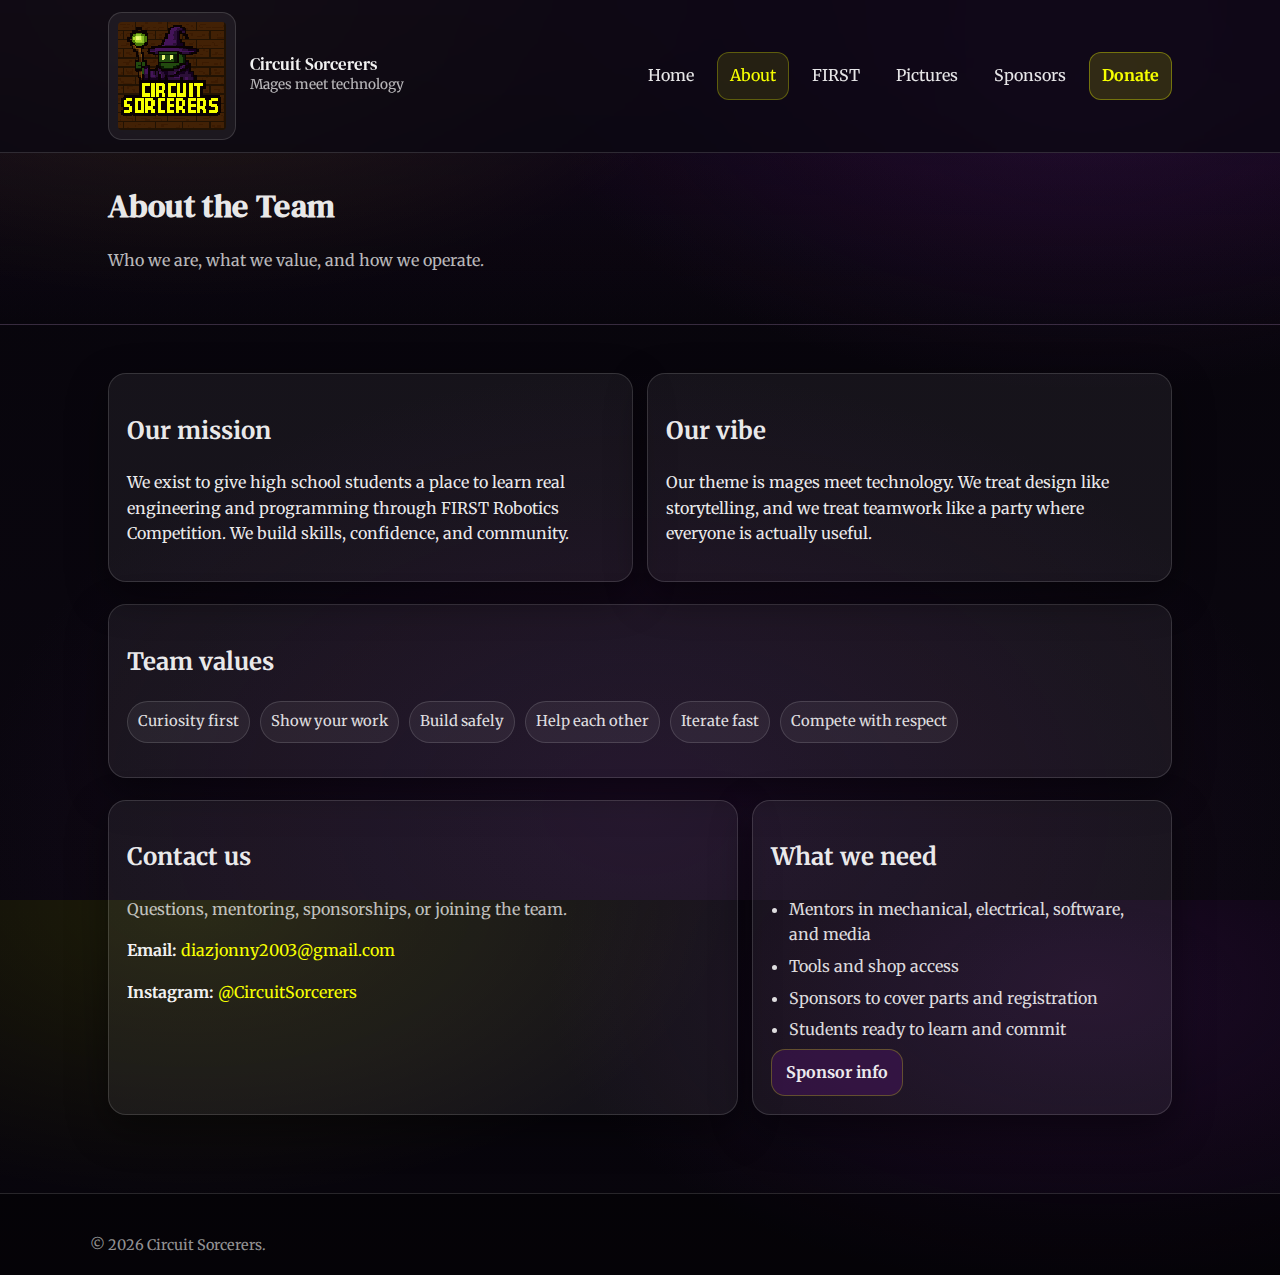
<file: about.html>
<!doctype html>
<html lang="en">
<head>
  <meta charset="utf-8" />
  <meta name="viewport" content="width=device-width, initial-scale=1" />
  <title>Circuit Sorcerers | About</title>
  <link rel="icon" type="image/png" href="Images/CircuitSorcerers.png">
  <link rel="preconnect" href="https://fonts.googleapis.com">
  <link rel="preconnect" href="https://fonts.gstatic.com" crossorigin>
  <link href="https://fonts.googleapis.com/css2?family=DM+Serif+Text:ital@0;1&family=Merriweather:wght@300;400;700;900&display=swap" rel="stylesheet">
  <link rel="stylesheet" href="css/stylesheet.css" />
</head>

<body>
  <a class="skip-link" href="#main">Skip to content</a>

  <header class="site-header compact">
    <nav class="nav" aria-label="Primary">
      <div class="nav-container">
        <a class="brand" href="index.html">
          <img src="Images/CircuitSorcerers.png" alt="Circuit Sorcerers logo" class="logo" />
          <span class="brand-text">
            <span class="brand-name">Circuit Sorcerers</span>
            <span class="brand-tagline">Mages meet technology</span>
          </span>
        </a>

        <input type="checkbox" id="menu-toggle" class="menu-toggle" />
        <label for="menu-toggle" class="hamburger" aria-label="Open menu">
          <span aria-hidden="true">☰</span>
        </label>

        <ul class="nav-links">
          <li><a href="index.html">Home</a></li>
          <li><a class="active" href="about.html">About</a></li>
          <li><a href="first.html">FIRST</a></li>
          <li><a href="pictures.html">Pictures</a></li>
          <li><a href="sponsors.html">Sponsors</a></li>
          <li><a class="cta" href="https://hcb.hackclub.com/donations/start/circuit-sorcerers" target="_blank" rel="noopener">Donate</a></li>
        </ul>
      </div>
    </nav>

    <div class="page-title">
      <h1>About the Team</h1>
      <p class="muted">Who we are, what we value, and how we operate.</p>
    </div>
  </header>

  <main id="main" class="main">
    <section class="section">
      <div class="grid-2">
        <div class="card">
          <h2>Our mission</h2>
          <p>
            We exist to give high school students a place to learn real engineering and programming through FIRST Robotics Competition.
            We build skills, confidence, and community.
          </p>
        </div>

        <div class="card">
          <h2>Our vibe</h2>
          <p>
            Our theme is mages meet technology. We treat design like storytelling, and we treat teamwork like a party where everyone
            is actually useful.
          </p>
        </div>
      </div>
    </section>

    <section class="section">
      <div class="card">
        <h2>Team values</h2>
        <div class="mini-grid">
          <div class="pill">Curiosity first</div>
          <div class="pill">Show your work</div>
          <div class="pill">Build safely</div>
          <div class="pill">Help each other</div>
          <div class="pill">Iterate fast</div>
          <div class="pill">Compete with respect</div>
        </div>
      </div>
    </section>

    <section class="section" id="contact">
      <div class="split">
        <div class="card">
          <h2>Contact us</h2>
          <p class="muted">Questions, mentoring, sponsorships, or joining the team.</p>
          <p><strong>Email:</strong> <a href="mailto:diazjonny2003@gmail.com">diazjonny2003@gmail.com</a></p>
          <p><strong>Instagram:</strong> <a href="https://www.instagram.com/circuitsorcerers" target="_blank" rel="noopener">@CircuitSorcerers</a></p>
        </div>

        <div class="card">
          <h2>What we need</h2>
          <ul class="bullets">
            <li>Mentors in mechanical, electrical, software, and media</li>
            <li>Tools and shop access</li>
            <li>Sponsors to cover parts and registration</li>
            <li>Students ready to learn and commit</li>
          </ul>
          <a class="button secondary" href="sponsors.html">Sponsor info</a>
        </div>
      </div>
    </section>
  </main>

  <footer class="footer">
    <p class="fineprint">© <span id="year"></span> Circuit Sorcerers.</p>
    <script>
      document.getElementById("year").textContent = new Date().getFullYear();
    </script>
  </footer>
</body>
</html>
</file>
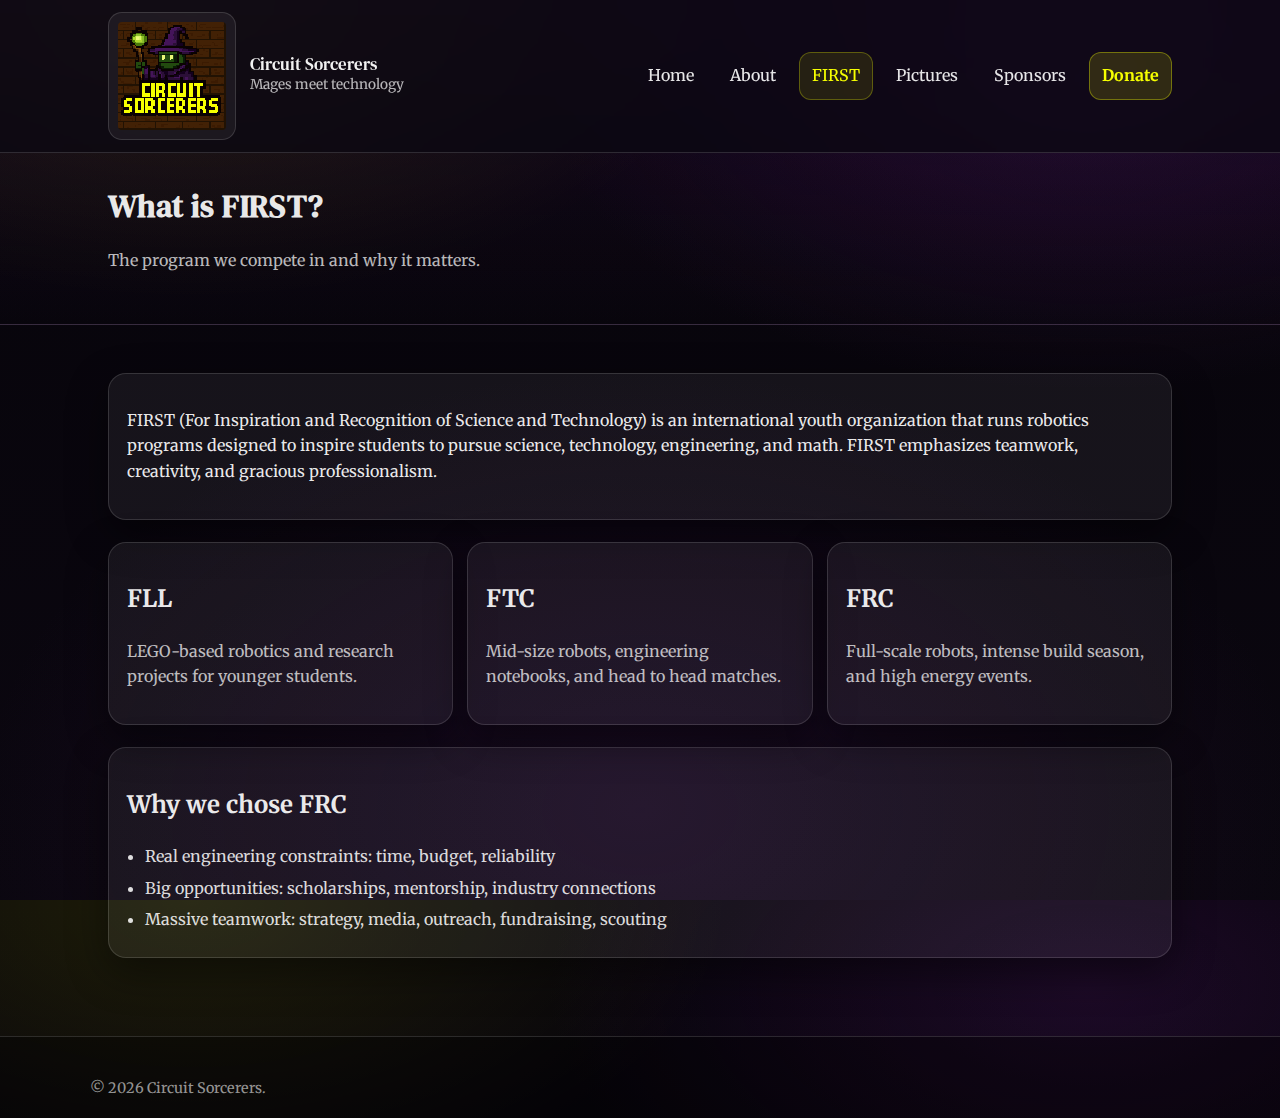
<file: first.html>
<!doctype html>
<html lang="en">
<head>
  <meta charset="utf-8" />
  <meta name="viewport" content="width=device-width, initial-scale=1" />
  <title>Circuit Sorcerers | FIRST</title>
  <link rel="icon" type="image/png" href="Images/CircuitSorcerers.png">
  <link rel="preconnect" href="https://fonts.googleapis.com">
  <link rel="preconnect" href="https://fonts.gstatic.com" crossorigin>
  <link href="https://fonts.googleapis.com/css2?family=DM+Serif+Text:ital@0;1&family=Merriweather:wght@300;400;700;900&display=swap" rel="stylesheet">
  <link rel="stylesheet" href="css/stylesheet.css" />
</head>

<body>
  <a class="skip-link" href="#main">Skip to content</a>

  <header class="site-header compact">
    <nav class="nav" aria-label="Primary">
      <div class="nav-container">
        <a class="brand" href="index.html">
          <img src="Images/CircuitSorcerers.png" alt="Circuit Sorcerers logo" class="logo" />
          <span class="brand-text">
            <span class="brand-name">Circuit Sorcerers</span>
            <span class="brand-tagline">Mages meet technology</span>
          </span>
        </a>

        <input type="checkbox" id="menu-toggle" class="menu-toggle" />
        <label for="menu-toggle" class="hamburger" aria-label="Open menu">
          <span aria-hidden="true">☰</span>
        </label>

        <ul class="nav-links">
          <li><a href="index.html">Home</a></li>
          <li><a href="about.html">About</a></li>
          <li><a class="active" href="first.html">FIRST</a></li>
          <li><a href="pictures.html">Pictures</a></li>
          <li><a href="sponsors.html">Sponsors</a></li>
          <li><a class="cta" href="https://hcb.hackclub.com/donations/start/circuit-sorcerers" target="_blank" rel="noopener">Donate</a></li>
        </ul>
      </div>
    </nav>

    <div class="page-title">
      <h1>What is FIRST?</h1>
      <p class="muted">The program we compete in and why it matters.</p>
    </div>
  </header>

  <main id="main" class="main">
    <section class="section">
      <div class="card">
        <p>
          FIRST (For Inspiration and Recognition of Science and Technology) is an international youth organization that runs robotics
          programs designed to inspire students to pursue science, technology, engineering, and math. FIRST emphasizes teamwork,
          creativity, and gracious professionalism.
        </p>
      </div>
    </section>

    <section class="section">
      <div class="grid-3">
        <article class="card">
          <h2>FLL</h2>
          <p class="muted">LEGO-based robotics and research projects for younger students.</p>
        </article>
        <article class="card">
          <h2>FTC</h2>
          <p class="muted">Mid-size robots, engineering notebooks, and head to head matches.</p>
        </article>
        <article class="card">
          <h2>FRC</h2>
          <p class="muted">Full-scale robots, intense build season, and high energy events.</p>
        </article>
      </div>
    </section>

    <section class="section">
      <div class="card">
        <h2>Why we chose FRC</h2>
        <ul class="bullets">
          <li>Real engineering constraints: time, budget, reliability</li>
          <li>Big opportunities: scholarships, mentorship, industry connections</li>
          <li>Massive teamwork: strategy, media, outreach, fundraising, scouting</li>
        </ul>
      </div>
    </section>
  </main>

  <footer class="footer">
    <p class="fineprint">© <span id="year"></span> Circuit Sorcerers.</p>
    <script>
      document.getElementById("year").textContent = new Date().getFullYear();
    </script>
  </footer>
</body>
</html>
</file>
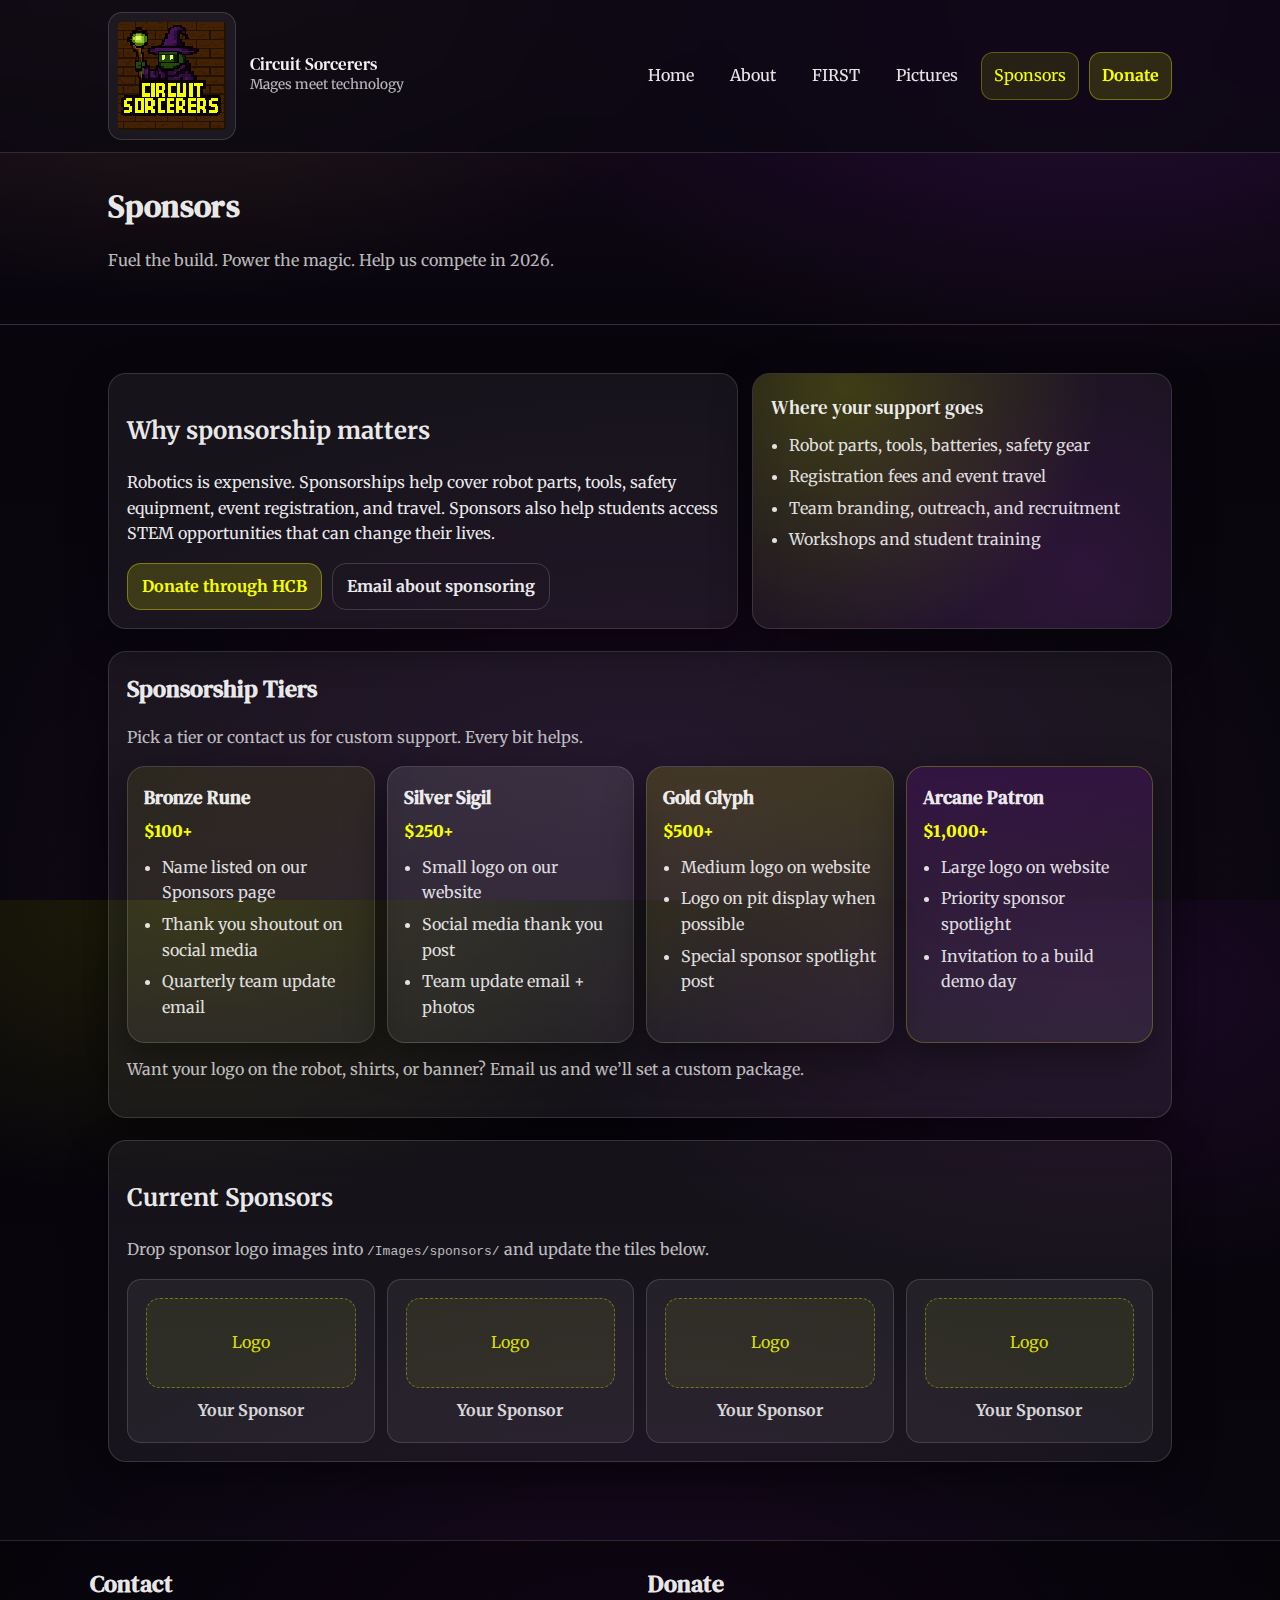
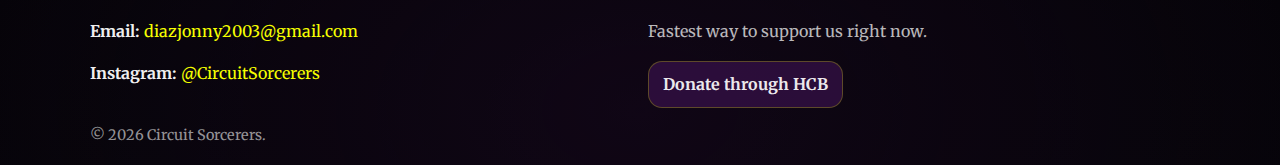
<file: sponsors.html>
<!doctype html>
<html lang="en">
<head>
  <meta charset="utf-8" />
  <meta name="viewport" content="width=device-width, initial-scale=1" />
  <title>Circuit Sorcerers | Sponsors</title>

  <link rel="icon" type="image/png" href="Images/CircuitSorcerers.png">
  <link rel="preconnect" href="https://fonts.googleapis.com">
  <link rel="preconnect" href="https://fonts.gstatic.com" crossorigin>
  <link href="https://fonts.googleapis.com/css2?family=DM+Serif+Text:ital@0;1&family=Merriweather:wght@300;400;700;900&display=swap" rel="stylesheet">

  <link rel="stylesheet" href="css/stylesheet.css" />
</head>

<body>
  <a class="skip-link" href="#main">Skip to content</a>

  <header class="site-header compact">
    <nav class="nav" aria-label="Primary">
      <div class="nav-container">
        <a class="brand" href="index.html">
          <img src="Images/CircuitSorcerers.png" alt="Circuit Sorcerers logo" class="logo" />
          <span class="brand-text">
            <span class="brand-name">Circuit Sorcerers</span>
            <span class="brand-tagline">Mages meet technology</span>
          </span>
        </a>

        <input type="checkbox" id="menu-toggle" class="menu-toggle" />
        <label for="menu-toggle" class="hamburger" aria-label="Open menu">
          <span aria-hidden="true">☰</span>
        </label>

        <ul class="nav-links">
          <li><a href="index.html">Home</a></li>
          <li><a href="about.html">About</a></li>
          <li><a href="first.html">FIRST</a></li>
          <li><a href="pictures.html">Pictures</a></li>
          <li><a class="active" href="sponsors.html">Sponsors</a></li>
          <li><a class="cta" href="https://hcb.hackclub.com/donations/start/circuit-sorcerers" target="_blank" rel="noopener">Donate</a></li>
        </ul>
      </div>
    </nav>

    <div class="page-title">
      <h1>Sponsors</h1>
      <p class="muted">Fuel the build. Power the magic. Help us compete in 2026.</p>
    </div>
  </header>

  <main id="main" class="main">
    <section class="section">
      <div class="split">
        <div class="card">
          <h2>Why sponsorship matters</h2>
          <p>
            Robotics is expensive. Sponsorships help cover robot parts, tools, safety equipment, event registration, and travel.
            Sponsors also help students access STEM opportunities that can change their lives.
          </p>

          <div class="hero-actions">
            <a class="button primary" href="https://hcb.hackclub.com/donations/start/circuit-sorcerers" target="_blank" rel="noopener">Donate through HCB</a>
            <a class="button ghost" href="mailto:diazjonny2003@gmail.com?subject=Circuit%20Sorcerers%20Sponsorship">Email about sponsoring</a>
          </div>
        </div>

        <div class="card rune-panel">
          <div class="rune">
            <div class="rune-title">Where your support goes</div>
            <ul class="bullets">
              <li>Robot parts, tools, batteries, safety gear</li>
              <li>Registration fees and event travel</li>
              <li>Team branding, outreach, and recruitment</li>
              <li>Workshops and student training</li>
            </ul>
          </div>
        </div>
      </div>
    </section>

    <!-- Tier table -->
    <section class="section">
      <div class="card">
        <div class="section-head">
          <h2>Sponsorship Tiers</h2>
          <p class="muted">Pick a tier or contact us for custom support. Every bit helps.</p>
        </div>

        <div class="tier-grid">
          <article class="tier tier-bronze">
            <h3>Bronze Rune</h3>
            <div class="tier-price">$100+</div>
            <ul class="bullets">
              <li>Name listed on our Sponsors page</li>
              <li>Thank you shoutout on social media</li>
              <li>Quarterly team update email</li>
            </ul>
          </article>

          <article class="tier tier-silver">
            <h3>Silver Sigil</h3>
            <div class="tier-price">$250+</div>
            <ul class="bullets">
              <li>Small logo on our website</li>
              <li>Social media thank you post</li>
              <li>Team update email + photos</li>
            </ul>
          </article>

          <article class="tier tier-gold">
            <h3>Gold Glyph</h3>
            <div class="tier-price">$500+</div>
            <ul class="bullets">
              <li>Medium logo on website</li>
              <li>Logo on pit display when possible</li>
              <li>Special sponsor spotlight post</li>
            </ul>
          </article>

          <article class="tier tier-arcane">
            <h3>Arcane Patron</h3>
            <div class="tier-price">$1,000+</div>
            <ul class="bullets">
              <li>Large logo on website</li>
              <li>Priority sponsor spotlight</li>
              <li>Invitation to a build demo day</li>
            </ul>
          </article>
        </div>

        <p class="muted" style="margin-top:14px;">
          Want your logo on the robot, shirts, or banner? Email us and we’ll set a custom package.
        </p>
      </div>
    </section>

    <!-- Sponsor logos section -->
    <section class="section">
      <div class="card">
        <h2>Current Sponsors</h2>
        <p class="muted">Drop sponsor logo images into <code>/Images/sponsors/</code> and update the tiles below.</p>

        <div class="sponsor-grid pro">
          <!-- Replace these with real logos -->
          <a class="sponsor-tile pro" href="#" aria-label="Sponsor name">
            <div class="sponsor-logo placeholder-logo" aria-hidden="true">Logo</div>
            <div class="sponsor-name">Your Sponsor</div>
          </a>

          <a class="sponsor-tile pro" href="#" aria-label="Sponsor name">
            <div class="sponsor-logo placeholder-logo" aria-hidden="true">Logo</div>
            <div class="sponsor-name">Your Sponsor</div>
          </a>

          <a class="sponsor-tile pro" href="#" aria-label="Sponsor name">
            <div class="sponsor-logo placeholder-logo" aria-hidden="true">Logo</div>
            <div class="sponsor-name">Your Sponsor</div>
          </a>

          <a class="sponsor-tile pro" href="#" aria-label="Sponsor name">
            <div class="sponsor-logo placeholder-logo" aria-hidden="true">Logo</div>
            <div class="sponsor-name">Your Sponsor</div>
          </a>
        </div>
      </div>
    </section>
  </main>

  <footer class="footer">
    <div class="footer-inner">
      <div class="footer-block">
        <h2>Contact</h2>
        <p><strong>Email:</strong> <a href="mailto:diazjonny2003@gmail.com">diazjonny2003@gmail.com</a></p>
        <p><strong>Instagram:</strong> <a href="https://www.instagram.com/circuitsorcerers" target="_blank" rel="noopener">@CircuitSorcerers</a></p>
      </div>

      <div class="footer-block">
        <h2>Donate</h2>
        <p class="muted">Fastest way to support us right now.</p>
        <a class="button secondary" href="https://hcb.hackclub.com/donations/start/circuit-sorcerers" target="_blank" rel="noopener">Donate through HCB</a>
      </div>
    </div>

    <p class="fineprint">© <span id="year"></span> Circuit Sorcerers.</p>
    <script>
      document.getElementById("year").textContent = new Date().getFullYear();
    </script>
  </footer>
</body>
</html>
</file>
<file: css/stylesheet.css>
:root{
  --primary: #441459;
  --secondary: #f6ff00;
  --bg: #0b0710;
  --panel: rgba(255,255,255,.06);
  --panel-2: rgba(255,255,255,.10);
  --text: rgba(255,255,255,.92);
  --muted: rgba(255,255,255,.72);
  --border: rgba(255,255,255,.14);
  --shadow: 0 14px 40px rgba(0,0,0,.45);
  --radius: 18px;
  --max: 1100px;
}

*{ box-sizing: border-box; }
html, body{ height: 100%; }
body{
  margin: 0;
  color: var(--text);
  background:
    radial-gradient(900px 500px at 15% 0%, rgba(246,255,0,.10), transparent 60%),
    radial-gradient(900px 500px at 85% 10%, rgba(68,20,89,.35), transparent 60%),
    radial-gradient(1200px 800px at 50% 90%, rgba(68,20,89,.25), transparent 55%),
    linear-gradient(180deg, #06040a, var(--bg));
  font-family: "Merriweather", serif;
  line-height: 1.6;
}

a{ color: var(--secondary); text-decoration: none; }
a:hover{ text-decoration: underline; }
strong{ color: rgba(255,255,255,.96); }

.skip-link{
  position: absolute;
  left: -999px;
  top: 10px;
  padding: 10px 14px;
  background: #000;
  border: 2px solid var(--secondary);
  border-radius: 10px;
  z-index: 9999;
}
.skip-link:focus{ left: 10px; }

.site-header{
  border-bottom: 1px solid var(--border);
  background:
    linear-gradient(180deg, rgba(68,20,89,.25), rgba(0,0,0,0));
}
.site-header.compact .hero{ display: none; }
.page-title{
  max-width: var(--max);
  margin: 0 auto;
  padding: 28px 18px 34px;
}
.page-title h1{
  font-family: "DM Serif Text", serif;
  margin: 0 0 8px;
  letter-spacing: .4px;
}
.muted{ color: var(--muted); }

.nav{
  position: sticky;
  top: 0;
  z-index: 20;
  backdrop-filter: blur(10px);
  background: rgba(10,7,16,.72);
  border-bottom: 1px solid var(--border);
}
.nav-container{
  max-width: var(--max);
  margin: 0 auto;
  padding: 12px 18px;
  display: flex;
  align-items: center;
  gap: 16px;
}
.brand{
  display: flex;
  align-items: center;
  gap: 14px;
  min-width: 230px;
}
.logo{
  width: 128px;
  height: 128px;
  image-rendering: pixelated;
  border-radius: 14px;
  border: 1px solid var(--border);
  background: rgba(255,255,255,.06);
  padding: 9px;
}
.brand-text{ display: grid; }
.brand-name{
  font-family: "DM Serif Text", serif;
  color: rgba(255,255,255,.95);
  font-size: 1.05rem;
  line-height: 1.1;
}
.brand-tagline{
  font-size: .85rem;
  color: rgba(255,255,255,.70);
}

.menu-toggle{ display: none; }
.hamburger{
  display: none;
  margin-left: auto;
  padding: 10px 12px;
  border-radius: 12px;
  border: 1px solid var(--border);
  background: rgba(255,255,255,.06);
  cursor: pointer;
  user-select: none;
}
.hamburger:hover{ background: rgba(255,255,255,.10); }

.nav-links{
  list-style: none;
  margin: 0 0 0 auto;
  padding: 0;
  display: flex;
  gap: 10px;
  align-items: center;
}
.nav-links a{
  display: inline-block;
  padding: 10px 12px;
  border-radius: 12px;
  color: rgba(255,255,255,.90);
  border: 1px solid transparent;
}
.nav-links a:hover{
  background: rgba(255,255,255,.06);
  border-color: rgba(255,255,255,.10);
  text-decoration: none;
}
.nav-links a.active{
  background: rgba(246,255,0,.10);
  border-color: rgba(246,255,0,.28);
  color: var(--secondary);
}
.nav-links a.cta{
  background: rgba(246,255,0,.14);
  border-color: rgba(246,255,0,.35);
  color: var(--secondary);
  font-weight: 700;
}

.hero{
  max-width: var(--max);
  margin: 0 auto;
  padding: 18px 18px 28px;
  display: grid;
  grid-template-columns: 1.2fr .8fr;
  gap: 18px;
  align-items: stretch;
}
.hero-media{
  border-radius: var(--radius);
  border: 1px solid var(--border);
  box-shadow: var(--shadow);
  min-height: 320px;
  background:
    linear-gradient(180deg, rgba(0,0,0,.20), rgba(0,0,0,.60)),
    url("../Images/worlds_comp.JPG");
  background-size: cover;
  background-position: center;
}
.hero-content{
  border-radius: var(--radius);
  border: 1px solid var(--border);
  background: rgba(255,255,255,.06);
  box-shadow: var(--shadow);
  padding: 22px;
  display: grid;
  align-content: start;
  gap: 12px;
}
.badge{
  display: inline-flex;
  width: fit-content;
  gap: 8px;
  padding: 7px 10px;
  border-radius: 999px;
  background: rgba(68,20,89,.35);
  border: 1px solid rgba(246,255,0,.20);
  color: rgba(255,255,255,.88);
  font-size: .85rem;
}
.hero-content h1{
  font-family: "DM Serif Text", serif;
  margin: 0;
  line-height: 1.1;
  letter-spacing: .4px;
}
.hero-subtitle{ margin: 0; color: var(--muted); }

.hero-actions{
  display: flex;
  flex-wrap: wrap;
  gap: 10px;
  margin-top: 6px;
}

.main{
  max-width: var(--max);
  margin: 0 auto;
  padding: 26px 18px 56px;
}
.section{ margin: 22px 0; }
.section-head{ margin-bottom: 12px; }
.section-head h2{
  font-family: "DM Serif Text", serif;
  margin: 0 0 4px;
}

.card{
  border-radius: var(--radius);
  border: 1px solid var(--border);
  background: var(--panel);
  box-shadow: var(--shadow);
  padding: 18px;
}

.grid-3{
  display: grid;
  grid-template-columns: repeat(3, minmax(0, 1fr));
  gap: 14px;
}
.grid-2{
  display: grid;
  grid-template-columns: repeat(2, minmax(0, 1fr));
  gap: 14px;
}
.split{
  display: grid;
  grid-template-columns: 1.2fr .8fr;
  gap: 14px;
}

.feature h3{
  margin-top: 0;
  font-family: "DM Serif Text", serif;
  letter-spacing: .3px;
}

.bullets{
  margin: 10px 0 0;
  padding-left: 18px;
  color: rgba(255,255,255,.86);
}
.bullets li{ margin: 6px 0; }

.mini-grid{
  display: flex;
  flex-wrap: wrap;
  gap: 10px;
  margin: 12px 0 16px;
}
.pill{
  padding: 8px 10px;
  border-radius: 999px;
  border: 1px solid rgba(255,255,255,.14);
  background: rgba(255,255,255,.06);
  color: rgba(255,255,255,.86);
  font-size: .92rem;
}

.button{
  display: inline-flex;
  align-items: center;
  justify-content: center;
  padding: 10px 14px;
  border-radius: 14px;
  border: 1px solid rgba(255,255,255,.14);
  background: rgba(255,255,255,.06);
  color: rgba(255,255,255,.92);
  font-weight: 700;
  text-decoration: none;
}
.button:hover{
  background: rgba(255,255,255,.10);
  text-decoration: none;
}
.button.primary{
  background: rgba(246,255,0,.16);
  border-color: rgba(246,255,0,.35);
  color: var(--secondary);
}
.button.secondary{
  background: rgba(68,20,89,.55);
  border-color: rgba(246,255,0,.25);
  color: rgba(255,255,255,.92);
}
.button.ghost{
  background: transparent;
  border-color: rgba(255,255,255,.16);
}

.rune-panel{
  position: relative;
  overflow: hidden;
}
.rune-panel::before{
  content: "";
  position: absolute;
  inset: -120px;
  background:
    radial-gradient(circle at 30% 30%, rgba(246,255,0,.18), transparent 45%),
    radial-gradient(circle at 70% 60%, rgba(68,20,89,.45), transparent 52%);
  transform: rotate(8deg);
  pointer-events: none;
}
.rune{
  position: relative;
}
.rune-title{
  font-family: "DM Serif Text", serif;
  font-size: 1.2rem;
  margin-bottom: 6px;
}
.sigils{
  display: flex;
  gap: 10px;
  margin-top: 10px;
  color: rgba(246,255,0,.70);
  font-size: 1.25rem;
}

.gallery{
  display: grid;
  grid-template-columns: repeat(2, minmax(0, 1fr));
  gap: 14px;
  margin-top: 14px;
}
.gallery-item img{
  width: 100%;
  height: 260px;
  object-fit: cover;
  border-radius: 14px;
  border: 1px solid rgba(255,255,255,.14);
}
.gallery-item figcaption{
  margin-top: 10px;
  color: rgba(255,255,255,.84);
}
.placeholder{
  height: 260px;
  border-radius: 14px;
  border: 1px dashed rgba(246,255,0,.35);
  display: grid;
  place-items: center;
  color: rgba(246,255,0,.80);
  background: rgba(246,255,0,.05);
}

.sponsor-grid{
  display: grid;
  grid-template-columns: repeat(4, minmax(0, 1fr));
  gap: 12px;
  margin-top: 12px;
}
.sponsor-tile{
  border-radius: 14px;
  border: 1px solid rgba(255,255,255,.14);
  background: rgba(255,255,255,.06);
  padding: 18px;
  text-align: center;
  color: rgba(255,255,255,.78);
}

.footer{
  border-top: 1px solid var(--border);
  background: rgba(0,0,0,.35);
  padding: 24px 18px 18px;
}
.footer-inner{
  max-width: var(--max);
  margin: 0 auto;
  display: grid;
  grid-template-columns: 1fr 1fr;
  gap: 16px;
}
.footer h2{
  font-family: "DM Serif Text", serif;
  margin: 0 0 10px;
}
.fineprint{
  max-width: var(--max);
  margin: 16px auto 0;
  color: rgba(255,255,255,.58);
  font-size: .9rem;
}

/* Responsive */
@media (max-width: 920px){
  .hero{ grid-template-columns: 1fr; }
  .split{ grid-template-columns: 1fr; }
  .grid-3{ grid-template-columns: 1fr; }
  .grid-2{ grid-template-columns: 1fr; }
  .sponsor-grid{ grid-template-columns: repeat(2, minmax(0, 1fr)); }
  .gallery{ grid-template-columns: 1fr; }
  .footer-inner{ grid-template-columns: 1fr; }
}

@media (max-width: 740px){
  .hamburger{ display: inline-flex; }
  .nav-links{
    display: none;
    width: 100%;
    flex-direction: column;
    align-items: stretch;
    gap: 6px;
    margin-left: 0;
    padding: 10px 0 0;
  }
  .nav-links a{ width: 100%; }
  .menu-toggle:checked ~ .nav-links{ display: flex; }
  .brand{ min-width: 0; }
}

/* ===== Pictures page: pro gallery ===== */
.gallery-pro{
  columns: 3;
  column-gap: 14px;
}
.photo-card{
  break-inside: avoid;
  margin: 0 0 14px;
  border-radius: 18px;
  border: 1px solid rgba(255,255,255,.14);
  background: rgba(255,255,255,.06);
  box-shadow: 0 14px 40px rgba(0,0,0,.45);
  overflow: hidden;
}
.photo-card img{
  width: 100%;
  height: auto;
  display: block;
  border-bottom: 1px solid rgba(255,255,255,.12);
}
.photo-card figcaption{
  padding: 12px 14px;
  color: rgba(255,255,255,.84);
}
.photo-card a:hover{ text-decoration: none; }

/* Lightbox */
.lightbox{
  position: fixed;
  inset: 0;
  display: none;
  place-items: center;
  background: rgba(0,0,0,.75);
  padding: 18px;
  z-index: 9999;
}
.lightbox.open{ display: grid; }
.lightbox img{
  max-width: min(980px, 95vw);
  max-height: 78vh;
  border-radius: 18px;
  border: 1px solid rgba(255,255,255,.16);
  box-shadow: 0 18px 60px rgba(0,0,0,.60);
}
.lightbox-caption{
  margin-top: 10px;
  color: rgba(255,255,255,.86);
  text-align: center;
}
.lightbox-close{
  position: absolute;
  top: 18px;
  right: 18px;
  border-radius: 14px;
  border: 1px solid rgba(255,255,255,.16);
  background: rgba(255,255,255,.08);
  color: rgba(255,255,255,.92);
  padding: 10px 12px;
  cursor: pointer;
}
.lightbox-close:hover{ background: rgba(255,255,255,.12); }

/* ===== Sponsors page: tier cards ===== */
.tier-grid{
  display: grid;
  grid-template-columns: repeat(4, minmax(0, 1fr));
  gap: 12px;
  margin-top: 12px;
}
.tier{
  border-radius: 18px;
  border: 1px solid rgba(255,255,255,.14);
  background: rgba(255,255,255,.06);
  padding: 16px;
  box-shadow: 0 14px 40px rgba(0,0,0,.45);
}
.tier h3{
  font-family: "DM Serif Text", serif;
  margin: 0 0 6px;
}
.tier-price{
  font-weight: 900;
  color: #f6ff00;
  margin-bottom: 10px;
}
.tier-bronze{ background: linear-gradient(180deg, rgba(246,255,0,.08), rgba(255,255,255,.06)); }
.tier-silver{ background: linear-gradient(180deg, rgba(255,255,255,.10), rgba(255,255,255,.06)); }
.tier-gold{ background: linear-gradient(180deg, rgba(246,255,0,.14), rgba(255,255,255,.06)); }
.tier-arcane{
  background: linear-gradient(180deg, rgba(68,20,89,.55), rgba(255,255,255,.06));
  border-color: rgba(246,255,0,.24);
}

/* Sponsor tiles: nicer */
.sponsor-grid.pro{
  grid-template-columns: repeat(4, minmax(0, 1fr));
}
.sponsor-tile.pro{
  display: grid;
  gap: 10px;
  text-decoration: none;
}
.sponsor-logo{
  height: 90px;
  border-radius: 14px;
  border: 1px solid rgba(255,255,255,.14);
  background: rgba(0,0,0,.20);
  display: grid;
  place-items: center;
}
.placeholder-logo{
  border: 1px dashed rgba(246,255,0,.35);
  background: rgba(246,255,0,.06);
  color: rgba(246,255,0,.85);
}
.sponsor-name{
  color: rgba(255,255,255,.82);
  text-align: center;
  font-weight: 700;
}

/* Responsive adjustments */
@media (max-width: 1100px){
  .gallery-pro{ columns: 2; }
  .tier-grid{ grid-template-columns: repeat(2, minmax(0, 1fr)); }
}
@media (max-width: 700px){
  .gallery-pro{ columns: 1; }
  .tier-grid{ grid-template-columns: 1fr; }
  .sponsor-grid.pro{ grid-template-columns: repeat(2, minmax(0, 1fr)); }
}
</file>
